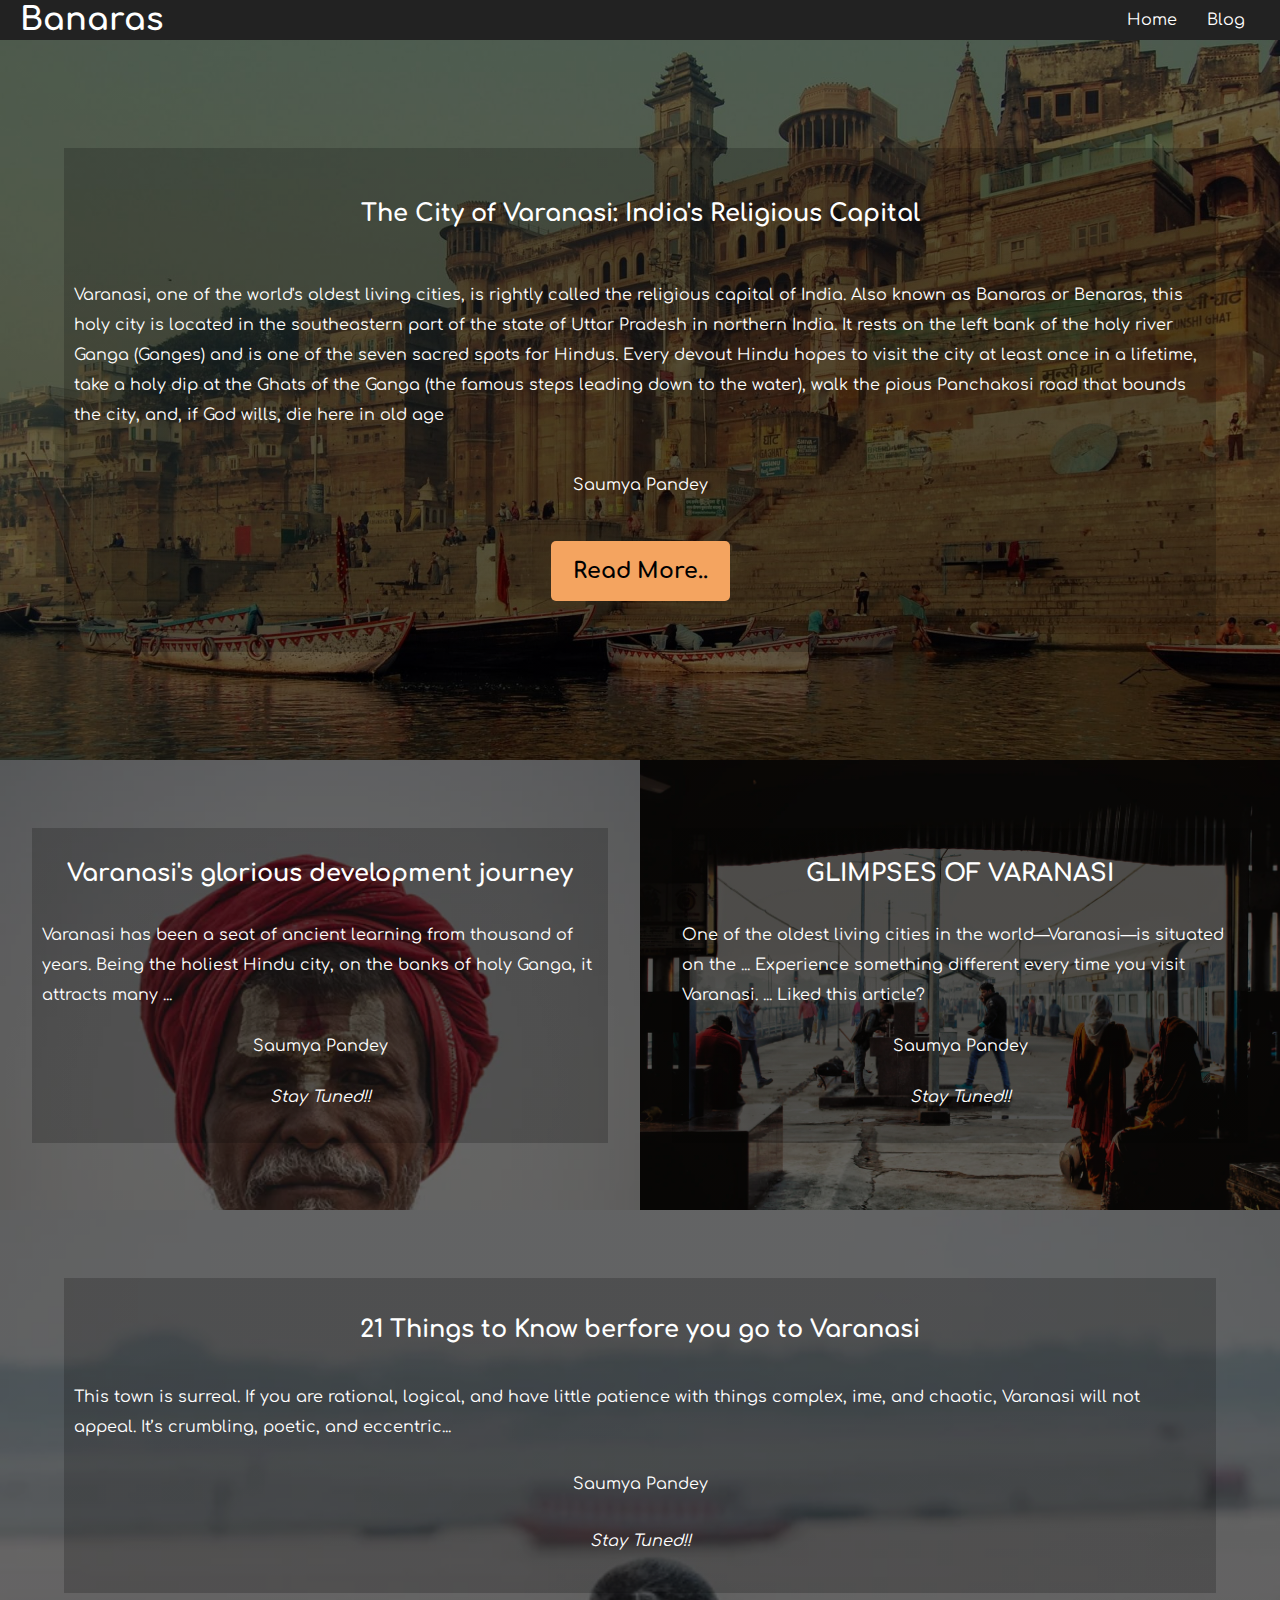
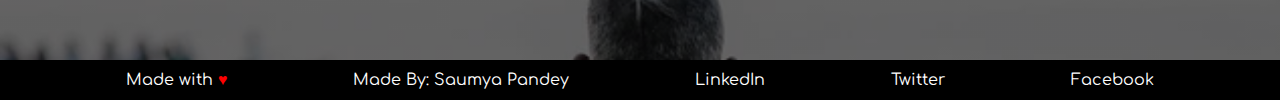
<file: index.html>
<!DOCTYPE html>
<html lang="en">
<head>
    <meta charset="UTF-8">
    <meta name="viewport" content="width=device-width, initial-scale=1.0">
    <meta http-equiv="X-UA-Compatible" content="ie=edge">
    <link href="https://fonts.googleapis.com/css2?family=Comfortaa:wght@300;400;500;600;700&display=swap"
          rel="stylesheet">
    <link rel="stylesheet" href="css/style.css">
    <title>Personal Blog Post</title>
</head>
<body>
<div id="page">
    <nav>
        <div id="heading">
            <h1>Banaras</h1>
        </div>
        <ul id="nav-menu">
            <li class="nav-menu-item"><a href="index.html">Home</a></li>
            <li class="nav-menu-item"><a href="blogpost.html">Blog</a></li>
        </ul>
    </nav>
    <div id="feature-blog">
        <div class="blog">
            <h2>The City of Varanasi: India's Religious Capital</h2>
            <p>Varanasi, one of the world's oldest living cities, is rightly called the religious capital of India.
                Also known as Banaras or Benaras, this holy city is located in the southeastern part of the state of
                Uttar Pradesh in northern India.  It rests on the left bank of the holy river Ganga (Ganges) and is one
                of the seven sacred spots for Hindus. Every devout Hindu hopes to visit the city at least once in a
                lifetime, take a holy dip at the Ghats of the Ganga (the famous steps leading down to the water), walk
                the pious Panchakosi road that bounds the city, and, if God wills, die here in old age</p>
            <p>Saumya Pandey</p>
            <form action="blogpost.html">
                <input type="submit" value="Read More..">
            </form>

        </div>
    </div>
    <div id="upcoming-blog1">
        <div class="blog">
            <h2> Varanasi's glorious development journey </h2>
            <p>Varanasi has been a seat of ancient learning from thousand of years. Being the holiest Hindu city, on the
                banks of holy Ganga, it attracts many ... </p>
            <p>Saumya Pandey</p>
            <div>
                <p><i>Stay Tuned!!</i></p>
            </div>
        </div>
    </div>
    <div id="upcoming-blog2">
        <div class="blog">
            <h2>GLIMPSES OF VARANASI</h2>
            <p>One of the oldest living cities in the world—Varanasi—is situated on the ... Experience something
                different every time you visit Varanasi. ... Liked this article?</p>
            <p>Saumya Pandey</p>
            <div>
                <p><i>Stay Tuned!!</i></p>
            </div>
        </div>
    </div>
    <div id="upcoming-blog3">


        <div class="blog">
            <h2>21 Things to Know berfore you go to Varanasi</h2>
            <p>This town is surreal. If you are rational, logical, and have little patience with things complex,
                <subl></subl>ime, and chaotic, Varanasi will not appeal. It’s crumbling, poetic, and eccentric...</p>
            <p>Saumya Pandey</p>
            <div>
                <p><i>Stay Tuned!!</i></p>
            </div>
        </div>
    </div>
    <footer>
        <p>Made with <span id="heart" >&hearts;</span></p>
        <p>Made By: Saumya Pandey</p>
        <a href="https://www.linkedIn.com/">LinkedIn</a>
        <a href="https://www.twitter.com/">Twitter</a>
        <a href="https://www.facebook.com/">Facebook</a>
    </footer>
</div>
</body>
</html>

<!-- Websites used for blogs are:
https://www.smithsonianmag.com/travel/the-holy-city-of-varanasi-42862228/
https://www.learnreligions.com/indias-religious-capital-varanasi-banaras-1770628
https://roadsandkingdoms.com/2016/know-before-you-go-to-varanasi/

-->

<!--
Inspired from Github Repo : https://github.com/miliberlin/Personal-Blog-Website
>
</file>
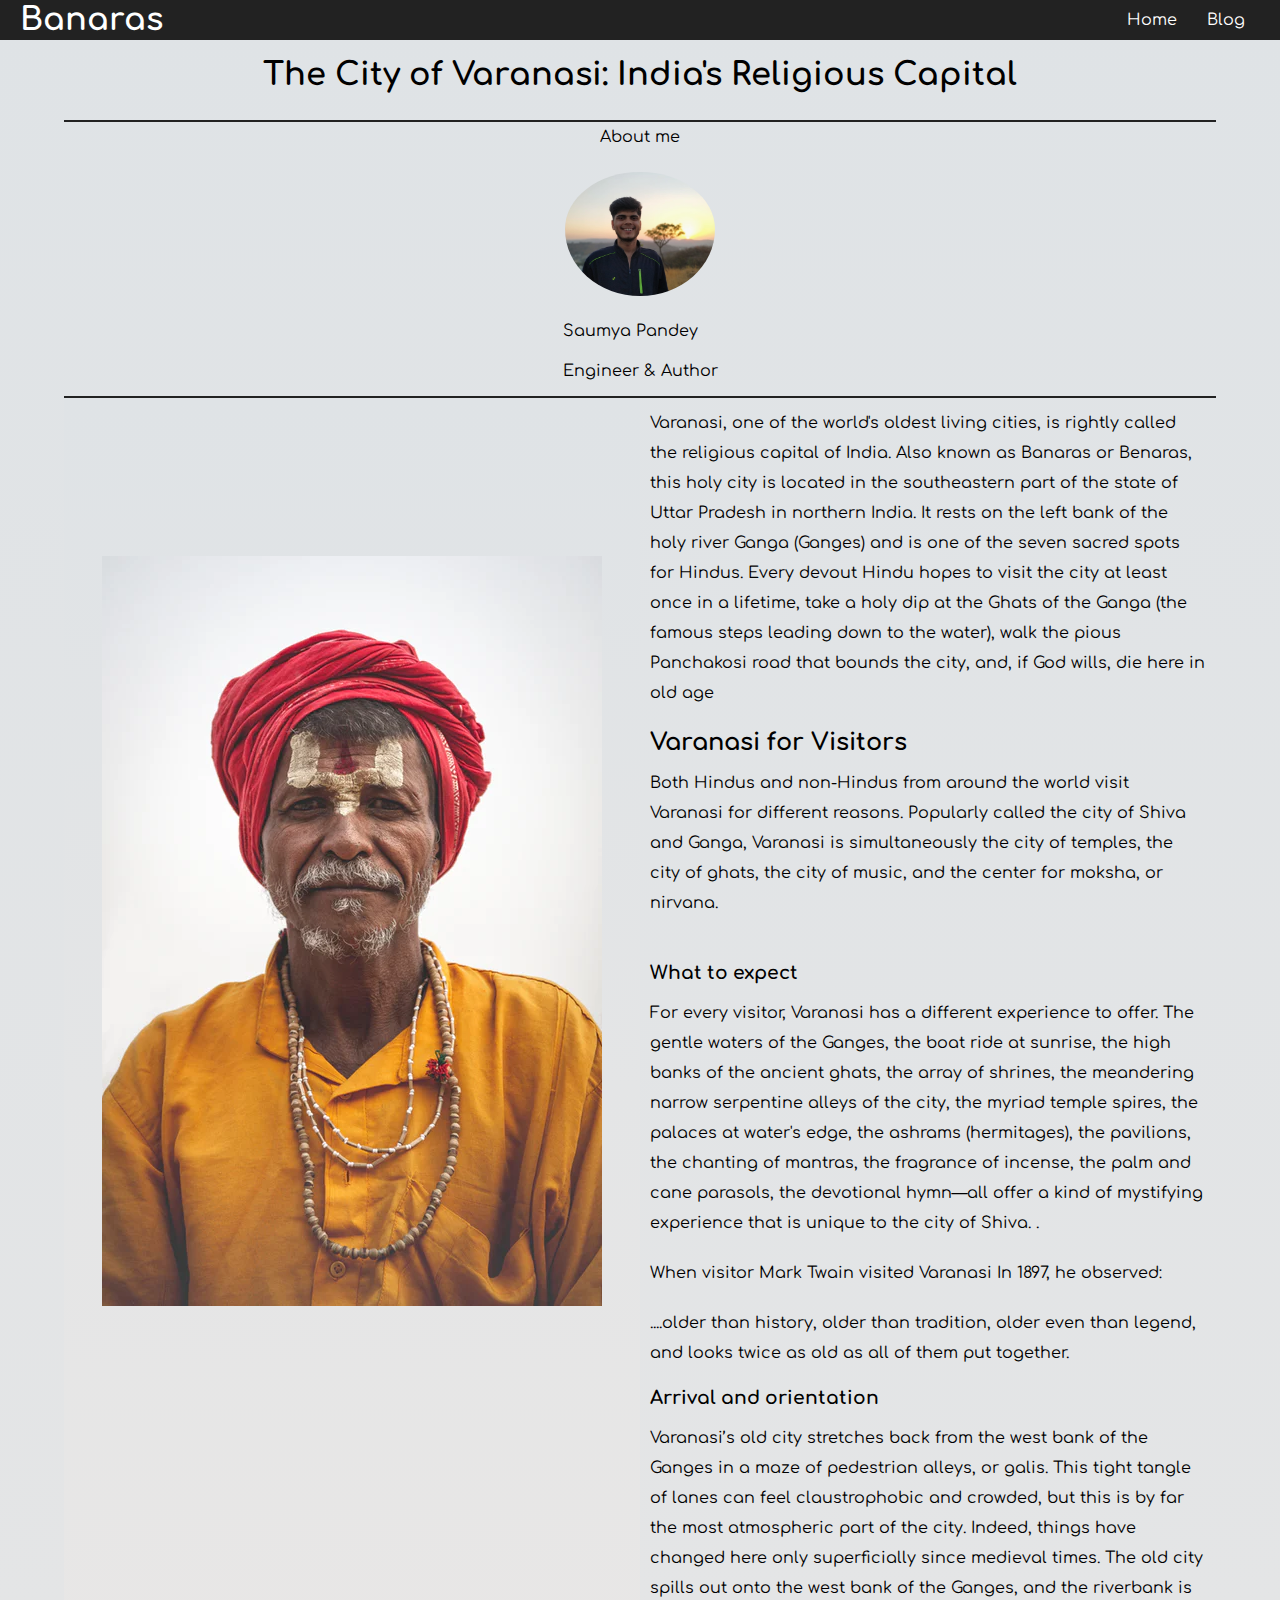
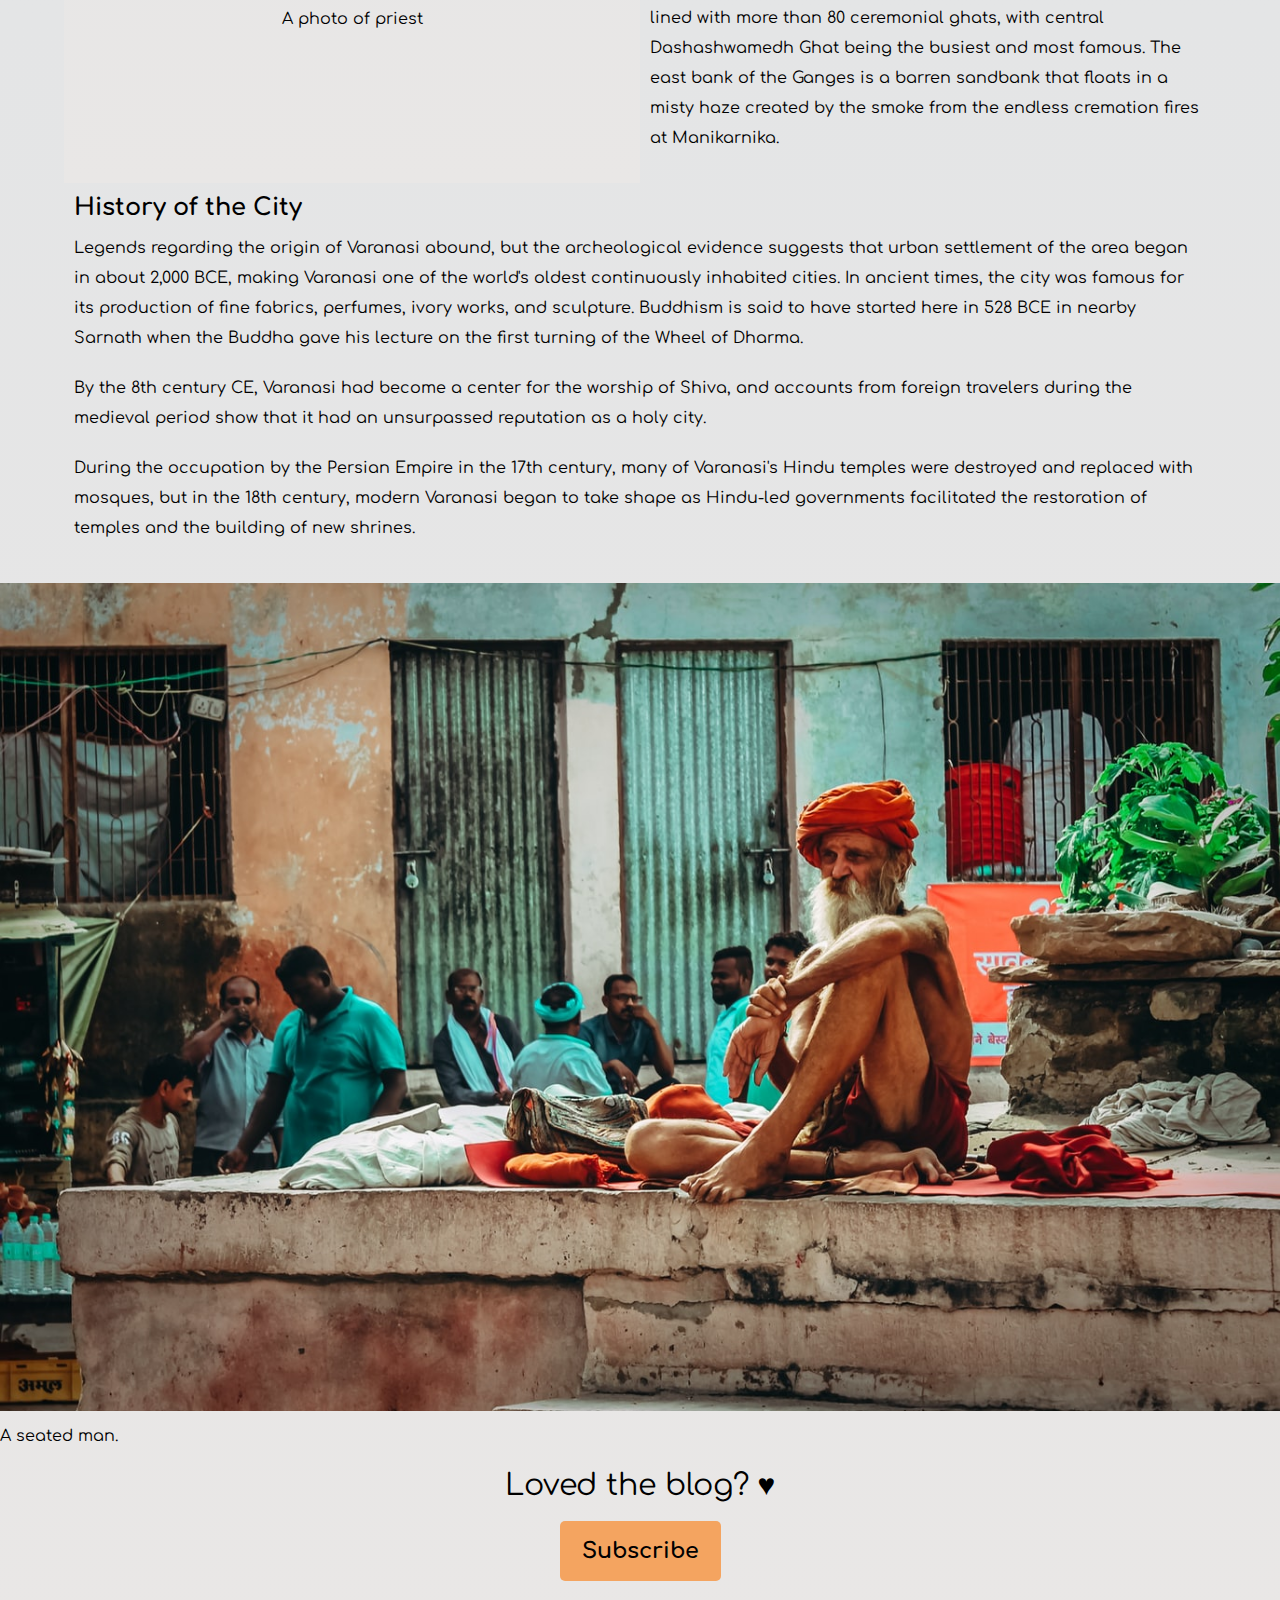
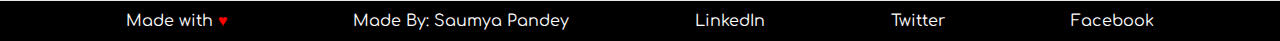
<file: blogpost.html>
<!DOCTYPE html>
<html lang="en">
<head>
    <meta charset="UTF-8">
    <meta name="viewport" content="width=device-width, initial-scale=1.0">
    <meta http-equiv="X-UA-Compatible" content="ie=edge">
    <link href="https://fonts.googleapis.com/css2?family=Comfortaa:wght@300;400;500;600;700&display=swap"
          rel="stylesheet">
    <link rel="stylesheet" href="css/blogpost.css">
    <title>Blog</title>
</head>
<body>
<div id="blog-post">
    <nav>
        <div id="heading">
            <a href="index.html"><h1>Banaras</h1></a>
        </div>
        <ul id="nav-menu">
            <li class="nav-menu-item"><a href="index.html">Home</a></li>
            <li class="nav-menu-item"><a href="blogpost.html">Blog</a></li>
        </ul>
    </nav>
    <div id="blog-title">
        <h1>The City of Varanasi: India's Religious Capital</h1>
    </div>
    <div id="author">
        <p>About me</p>
        <img src="img/me.jpg" alt="Photo of the Author">
        <div id="author_details">
            <p>Saumya Pandey</p>
            <p>Engineer &amp Author</p>
        </div>
    </div>
    <figure id="primary-image">
        <img src="img/varanasiman">
        <figcaption>A photo of priest</figcaption>
    </figure>
    <div id="blog-content-1">
        <article>
            <p>
                Varanasi, one of the world's oldest living cities, is rightly called the religious capital of India.
                Also known as Banaras or Benaras, this holy city is located in the southeastern part of the state of
                Uttar Pradesh in northern India. It rests on the left bank of the holy river Ganga (Ganges) and is one
                of the seven sacred spots for Hindus. Every devout Hindu hopes to visit the city at least once in a
                lifetime, take a holy dip at the Ghats of the Ganga (the famous steps leading down to the water), walk
                the pious Panchakosi road that bounds the city, and, if God wills, die here in old age
            </p>
            <h2>Varanasi for Visitors</h2>
            <p>Both Hindus and non-Hindus from around the world visit Varanasi for different reasons. Popularly called
                the city of Shiva and Ganga, Varanasi is simultaneously the city of temples, the city of ghats, the city
                of music, and the center for moksha, or nirvana.
            <p>
            <h3>What to expect</h3>
            <p>
                For every visitor, Varanasi has a different experience to offer. The gentle waters of the Ganges, the
                boat ride at sunrise, the high banks of the ancient ghats, the array of shrines, the meandering narrow
                serpentine alleys of the city, the myriad temple spires, the palaces at water's edge, the ashrams
                (hermitages), the pavilions, the chanting of mantras, the fragrance of incense, the palm and cane
                parasols, the devotional hymn—all offer a kind of mystifying experience that is unique to the city of
                Shiva.
                .</p>
            <p>
                When visitor Mark Twain visited Varanasi In 1897, he observed:
            </p>
            <blockquote cite="https://www.learnreligions.com/indias-religious-capital-varanasi-banaras-1770628">
                ....older than history, older than tradition, older even than legend, and looks twice as old as all of
                them put together.
            </blockquote>

            <h3>
                Arrival and orientation
            </h3>
            <p>
                Varanasi’s old city stretches back from the west bank of the Ganges in a maze of pedestrian alleys, or
                galis. This tight tangle of lanes can feel claustrophobic and crowded, but this is by far the most
                atmospheric part of the city. Indeed, things have changed here only superficially since medieval times.
                The old city spills out onto the west bank of the Ganges, and the riverbank is lined with more than 80
                ceremonial ghats, with central Dashashwamedh Ghat being the busiest and most famous. The east bank of
                the Ganges is a barren sandbank that floats in a misty haze created by the smoke from the endless
                cremation fires at Manikarnika.
            </p>
        </article>
    </div>
    <div id="blog-content-2">
        <article>
            <h2> History of the City </h2>
            <p>
                Legends regarding the origin of Varanasi abound, but the archeological evidence suggests that urban
                settlement of the area began in about 2,000 BCE, making Varanasi one of the world's oldest continuously
                inhabited cities. In ancient times, the city was famous for its production of fine fabrics, perfumes,
                ivory works, and sculpture. Buddhism is said to have started here in 528 BCE in nearby Sarnath when the
                Buddha gave his lecture on the first turning of the Wheel of Dharma.</p>
            <p>
                By the 8th century CE, Varanasi had become a center for the worship of Shiva, and accounts from foreign
                travelers during the medieval period show that it had an unsurpassed reputation as a holy city.
            </p>
            <p>
                During the occupation by the Persian Empire in the 17th century, many of Varanasi's Hindu temples were
                destroyed and replaced with mosques, but in the 18th century, modern Varanasi began to take shape as
                Hindu-led governments facilitated the restoration of temples and the building of new shrines.

            </p>
        </article>
    </div>
    <figure id="secondary-image">
        <img src="img/amansitted.jpeg" alt="A seated man.">
        <figcaption>A seated man.</figcaption>
    </figure>
    <div id="subscription">
        <p>Loved the blog? &hearts;</p>
        <button id="subscription-button">Subscribe</button>
    </div>
    <footer>
        <p>Made with <span id="heart">&hearts;</span></p>
        <p>Made By: Saumya Pandey</p>
        <a href="https://www.linkedIn.com/">LinkedIn</a>
        <a href="https://www.twitter.com/">Twitter</a>
        <a href="https://www.facebook.com/">Facebook</a>
    </footer>
</div>
</body>
</html>
</file>
<file: css/style.css>
@import "footer.css";
@import "nav.css";
@import "generic.css";


#page {
    display: grid;
    grid-template-columns: repeat(2, 1fr);
    grid-template-areas: "nav nav" "featureblog featureblog" "post1 post2" "post1 post2" "post3 post3" "ft ft";
}

.blog {
    padding: 10px;
    margin: 10px;
    font-size: 2.5vw;
    display: flex;
    width: 90%;
    height: 70%;
    flex-direction: column;
    justify-content: space-evenly;
    align-items: center;
    background-image: linear-gradient(rgba(0, 0, 0, 0.2), rgba(0, 0, 0, 0.2));
}

.blog:hover {
    background-image: linear-gradient(rgba(0, 0, 0, .5), rgba(0, 0, 0, .5));
}


#feature-blog {
    width: 100%;
    height: 80vh;
    grid-area: featureblog;
    background-image: linear-gradient(rgba(0, 0, 0, 0.6), rgba(0, 0, 0, 0.6)), url("../img/banaras.jpg");
    background-size: cover;
    display: flex;
    justify-content: center;
    align-items: center;
}

#upcoming-blog1 {
    width: 100%;
    height: 50vh;
    grid-area: post1;
    display: flex;
    flex-direction: column;
    justify-content: center;
    align-items: center;
    background-image: linear-gradient(rgba(0, 0, 0, 0.6), rgba(0, 0, 0, 0.6)), url("../img/varanasiman");
    background-size: cover;
}

#upcoming-blog2 {
    width: 100%;
    height: 50vh;
    grid-area: post2;
    display: flex;
    flex-direction: column;
    justify-content: center;
    align-items: center;
    background-image: linear-gradient(rgba(0, 0, 0, 0.6), rgba(0, 0, 0, 0.6)), url("../img/station.jpg");
    background-size: cover;
}

#upcoming-blog3 {
    width: 100%;
    height: 50vh;
    grid-area: post3;
    display: flex;
    flex-direction: column;
    justify-content: center;
    align-items: center;
    background-image: linear-gradient(rgba(0, 0, 0, 0.6), rgba(0, 0, 0, 0.6)), url("../img/varanasimanghat");
    background-size: cover;
}

footer p {
    display: none;
}

@media (min-width: 600px) {
    .blog {
        font-size: medium;
    }
    footer p {
        display: inline-block;
    }
}
</file>
<file: css/blogpost.css>
@import "footer.css";
@import "nav.css";
@import "generic.css";


body {
    background: linear-gradient(rgb(223, 227, 230), rgb(233, 231, 230));
    color: black;
}

article {
    padding: 10px;
    display: flex;
    flex-flow: column nowrap;
    justify-content: space-between;
    align-items: flex-start;
}

article p {
    padding-bottom: 20px;
}

p:hover {
    color: orangered;
}

h1:hover, h2:hover, h3:hover {
    color: darkred;
}

blockquote{
    padding-bottom: 15px;
}
#blog-post {
    display: grid;
    grid-template-columns: 5vw 1fr 1fr 5vw;
    grid-template-areas: "nav nav nav nav" "space heading heading space2" "space author author space2" "space pi content1 space2" "space content2 content2 space2" "si si si si" "subscription subscription subscription subscription" "ft ft ft ft";
}

#primary-image {
    background: linear-gradient(rgb(223, 227, 230), rgb(233, 231, 230));
    grid-area: pi;
    background-size: cover;
    display: flex;
    flex-flow: row wrap;
    align-items: center;
    justify-content: center;
}

img {
    padding-top: 10px;
    max-width: 100%;
    height: auto;
    /*border: 4px solid aliceblue;*/
}

#blog-content-1 {
    grid-area: content1;
}

#blog-content-2 {
    grid-area: content2;
}

#secondary-image {
    grid-area: si;
}

#secondary-image > img {
    width: 100%;
}


#blog-title {
    padding: 20px;
    grid-area: heading;
    display: flex;
    align-items: center;
    justify-content: center;
}

#subscription {
    padding: 10px 0;
    grid-area: subscription;
    display: flex;
    flex-flow: column;
    align-items: center;
    justify-content: space-evenly;
}

#subscription p{
    font-size: 30px;
    padding: 10px;
}
#subscription-button {
    margin: 10px;
}

#author{
    grid-area: author;
    display: flex;
    flex-flow: column;
    align-items: center;
    justify-content: center;
    justify-items: center;
    border-top: 2px solid;
    border-bottom: 2px solid;
    border-color: #222222;
}


#author > img{
    margin: 10px;
    width: 13%;
    height: auto;
    border-radius: 100%;
}

#author_details > p {
    margin:10px;
}
@media (max-width: 600px) {
    #blog-post {
        grid-template-columns: 1fr;
        grid-template-areas: "nav" "heading" "author" "pi" "content1" "si" "content2" "subscription" "ft";
        grid-gap: 0;
    }

    footer p {
        display: none;
    }

    button{
        font-size: 15px;
    }
    #author > img{
        width: 25vw;
    }

}
</file>
